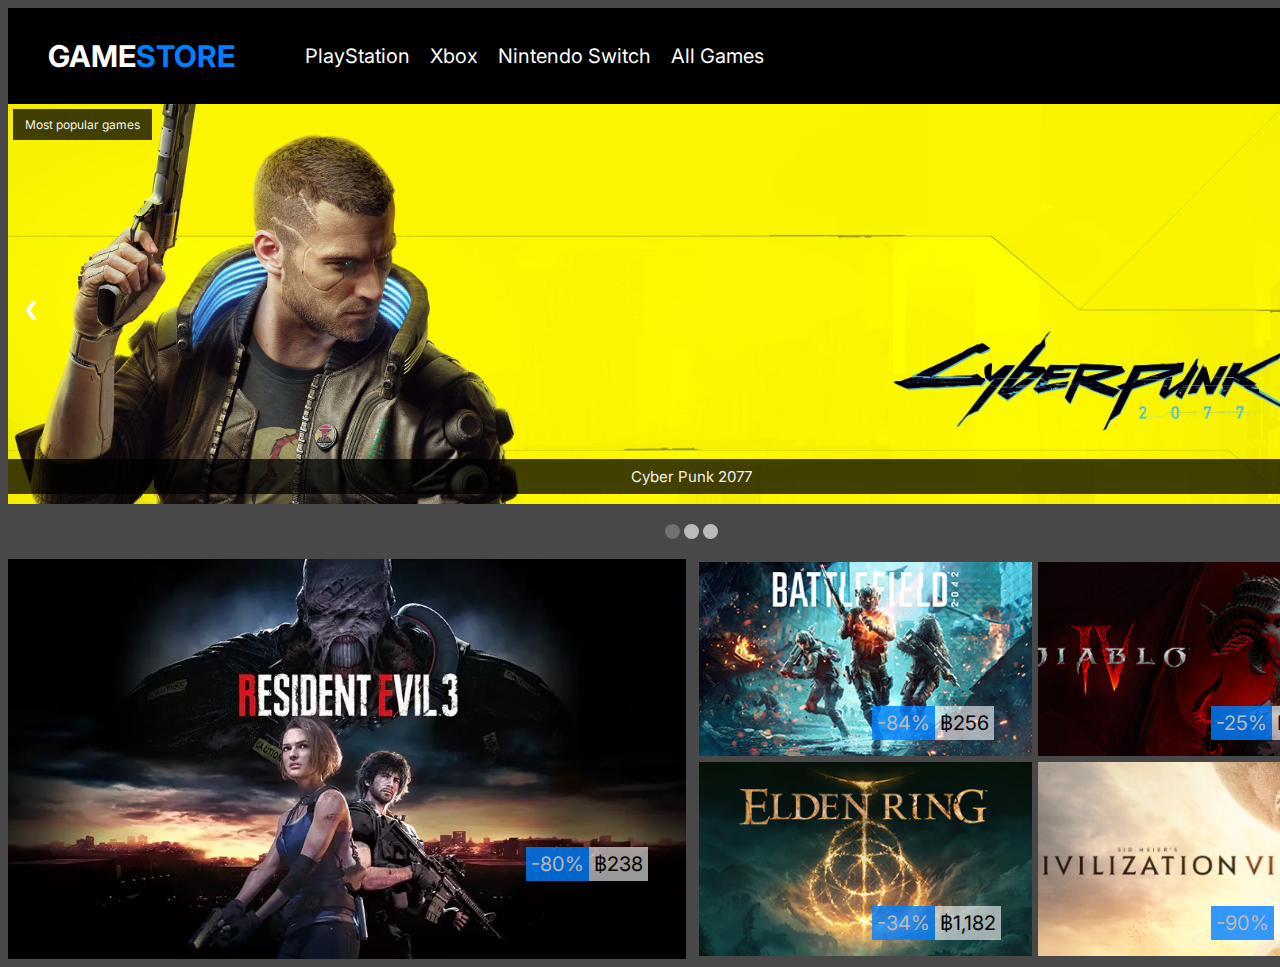
<file: index.html>
<!doctype html>
<html lang="en">

<head>
  <meta charset="utf-8">
  <meta name="viewport" content="width=device-width, initial-scale=1">
  <title>Gamestore</title>
  <!-- <link rel="stylesheet" href="https://cdn.jsdelivr.net/npm/bootstrap@4.0.0/dist/css/bootstrap.min.css" integrity="sha384-Gn5384xqQ1aoWXA+058RXPxPg6fy4IWvTNh0E263XmFcJlSAwiGgFAW/dAiS6JXm" crossorigin="anonymous"> -->
  <link rel="preconnect" href="https://fonts.googleapis.com">
  <link rel="preconnect" href="https://fonts.gstatic.com" crossorigin>
  <link href="https://fonts.googleapis.com/css2?family=Inter:wght@400;500&display=swap" rel="stylesheet">
  <link rel="stylesheet" href="styles.css">
  <!-- <script src="scripts.js" type="text/javascript"></script> -->





</head>

<body>
  <div class="container">
    <nav class="navbar">
      <div class="navbar-container">
        <div class="navbar-brand-container">
          <a href="index.html">
          <p class="navbar-brand navbar-brand--primary">GAME<span
              class="navbar-brand navbar-brand--secondary">STORE</span></a></p>
        </div>
        <div class="navbar-item-container">
          <div>
            <p href="#" class="navbar-item">PlayStation</p>
          </div>
          <div>
            <p href="#" class="navbar-item">Xbox</p>
          </div>
          <div>
            <p href="#" class="navbar-item">Nintendo Switch</p>
          </div>
          <div>
            <p><a href="all-games.html" class="navbar-item">All Games</a></p>
          </div>
        </div>
            <button class="navbar-cart"><a href="cart.html">Cart (2)</a></button>
      </div>
    </nav>


    <!-- carousel  -->
    <!-- Slideshow container -->
    <div class="slideshow-container">
      <div class="mySlides fade">
        <div class="most-popular">Most popular games</div>
        <div class="most-popular-img-container"><img class="most-popular-img" src="/images/cyber-punk.jpg"
            style="width:100%"></div>
        <div class="text">Cyber Punk 2077</div>
      </div>

      <div class="mySlides fade">
        <div class="most-popular">Most popular games</div>
        <img class="most-popular-img" src="/images/zelda-totk.jpg">
        <div class="text">Legend of Zelda: Tear of the Kingdom</div>
      </div>

      <div class="mySlides fade">
        <div class="most-popular">Most popular games</div>
        <img class="most-popular-img" src="/images/dave-the-diver.jpg">
        <div class="text">Dave the Diver</div>
      </div>

      <!-- Next and previous buttons -->
      <a class="prev" onclick="plusSlides(-1)">&#10094;</a>
      <a class="next" onclick="plusSlides(1)">&#10095;</a>
    </div>
    <br>

    <!-- The dots/circles -->
    <div class="dot-container" style="text-align:center">
      <span class="dot" onclick="currentSlide(1)"></span>
      <span class="dot" onclick="currentSlide(2)"></span>
      <span class="dot" onclick="currentSlide(3)"></span>
    </div>
  <br>
  <!-- promotion -->
  <div>
    <div class="promotion-container">
      <div class="promotion-item--large">
        <img class="promotion-item-img" src="/images/re3.jpg">
        <div class="discount-text-container">
          <div class="discount-text discount-text--large">-80%</div>
          <div class="discount-text--thb discount-text--large">฿238</div>
        </div>
      </div>
      <div class="promotion-item--large">
        <div class="promotion-item--small">
          <div class="promotion-item--small--partial">
            <img class="promotion-item-img" src="/images/battle-field.jpg">
            <div class="discount-text-container">
              <div class="discount-text discount-text--large">-84%</div>
              <div class="discount-text--thb discount-text--large">฿256</div>
          </div>
            </div>
            <div class="promotion-item--small--partial">
              <img class="promotion-item-img" src="/images/elden-ring.jpg">
              <div class="discount-text-container">
                <div class="discount-text discount-text--large">-34%</div>
                <div class="discount-text--thb discount-text--large">฿1,182</div>
            </div>
              </div>
          </div>
          <div class="promotion-item--small">
            <div class="promotion-item--small--partial">
              <img class="promotion-item-img" src="/images/diablo-4.jpg">
              <div class="discount-text-container">
                <div class="discount-text discount-text--large">-25%</div>
                <div class="discount-text--thb discount-text--large">฿1,913</div>
            </div>
              </div>
              <div class="promotion-item--small--partial">
                <img class="promotion-item-img" src="/images/civilizaion-6.jpg">
                <div class="discount-text-container">
                  <div class="discount-text discount-text--large">-90%</div>
                  <div class="discount-text--thb discount-text--large">฿160</div>
              </div>
                </div>
            </div>

        </div>

      </div>
    </div>
  </div>



  <script>
    // corousel 
    let slideIndex = 1;
    showSlides(slideIndex);

    function plusSlides(n) {
      showSlides(slideIndex += n);
    }

    function currentSlide(n) {
      showSlides(slideIndex = n);
    }

    function showSlides(n) {
      let i;
      let slides = document.getElementsByClassName("mySlides");
      let dots = document.getElementsByClassName("dot");
      if (n > slides.length) { slideIndex = 1 }
      if (n < 1) { slideIndex = slides.length }
      for (i = 0; i < slides.length; i++) {
        slides[i].style.display = "none";
      }
      for (i = 0; i < dots.length; i++) {
        dots[i].className = dots[i].className.replace(" active", "");
      }
      slides[slideIndex - 1].style.display = "block";
      dots[slideIndex - 1].className += " active";
    }
  </script>
</body>

</html>
</file>
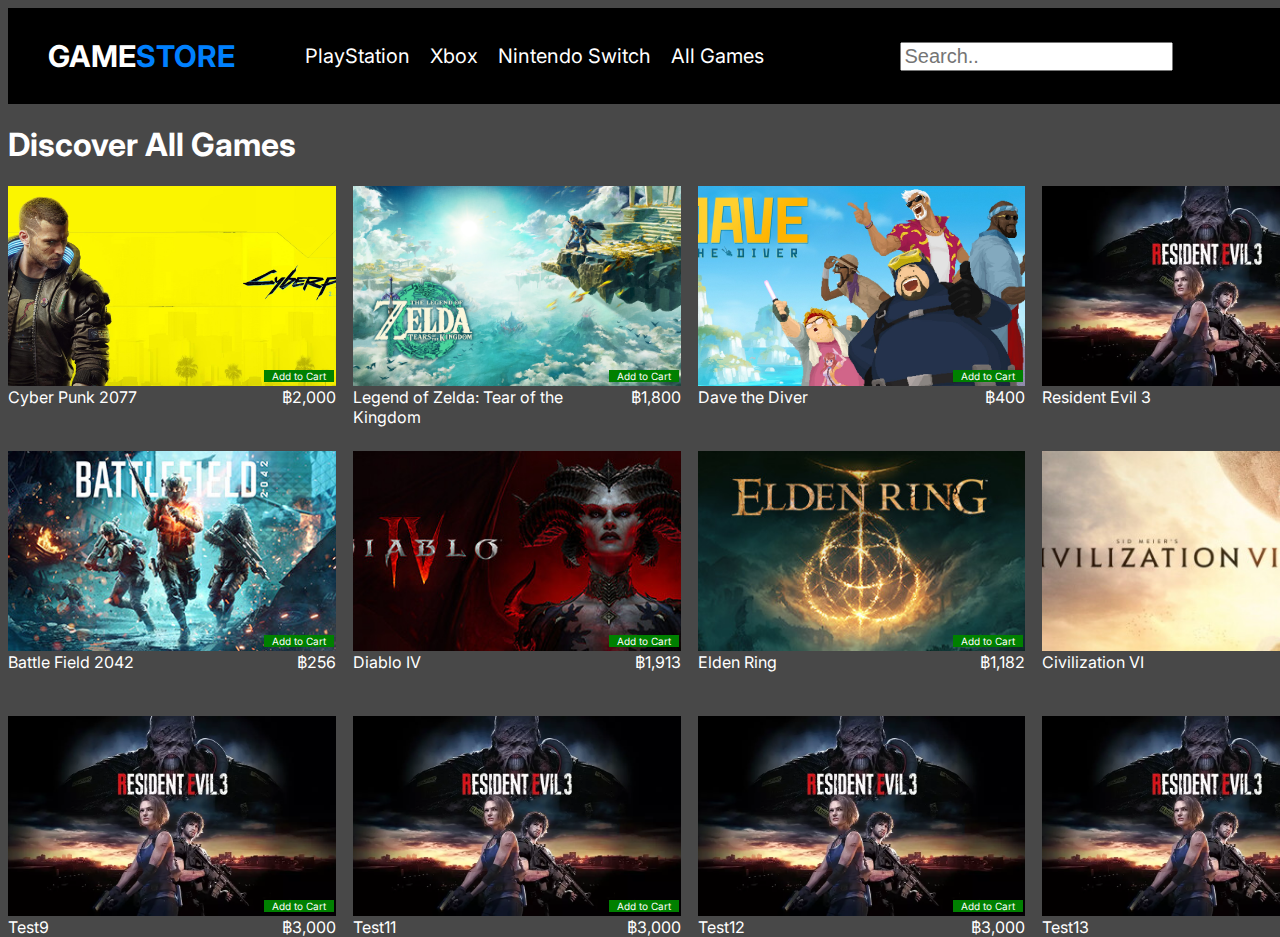
<file: all-games.html>
<!doctype html>
<html lang="en">

<head>
  <meta charset="utf-8">
  <meta name="viewport" content="width=device-width, initial-scale=1">
  <title>All Games</title>
  <!-- <link rel="stylesheet" href="https://cdn.jsdelivr.net/npm/bootstrap@4.0.0/dist/css/bootstrap.min.css" integrity="sha384-Gn5384xqQ1aoWXA+058RXPxPg6fy4IWvTNh0E263XmFcJlSAwiGgFAW/dAiS6JXm" crossorigin="anonymous"> -->
  <link rel="preconnect" href="https://fonts.googleapis.com">
  <link rel="preconnect" href="https://fonts.gstatic.com" crossorigin>
  <link href="https://fonts.googleapis.com/css2?family=Inter:wght@400;500&display=swap" rel="stylesheet">
  <link rel="stylesheet" href="styles.css">
  <!-- <script src="scripts.js" type="text/javascript"></script> -->





</head>

<body>
  <div class="container">
    <nav class="navbar">
      <div class="navbar-container">
        <div class="navbar-brand-container">
          <a href="index.html">
            <p class="navbar-brand navbar-brand--primary">GAME<span
                class="navbar-brand navbar-brand--secondary">STORE</span></p>
          </a>
        </div>
        <div class="navbar-item-container">
          <div>
            <p href="#" class="navbar-item">PlayStation</p>
          </div>
          <div>
            <p href="#" class="navbar-item">Xbox</p>
          </div>
          <div>
            <p href="#" class="navbar-item">Nintendo Switch</p>
          </div>
          <div>
            <p><a href="all-games.html" class="navbar-item">All Games</a></p>
          </div>
        </div>
        <div class="navbar-searchbar-container">
          <div class="navbar-searchbar">
            <input type="text" id="filter" onkeyup="searchGame()" placeholder="Search..">
          </div>
        </div>
          <button class="navbar-cart"><a href="cart.html">Cart (2)</a></button>
      </div>
    </nav>
    <!-- All games  -->
    <h1>Discover All Games</h1>
    <div id="game-container" class="game-container">
      <div class="game-item">
        <img class="game-item-img" src="/images/cyber-punk.jpg" alt="">
        <div class="game-item-add-to-cart"><a href="#">Add to Cart</a></div>
        <div class="game-item-title-container">
          <div class="game-item-title">Cyber Punk 2077</div>
          <div class="game-item-thb">฿2,000</div>
        </div>
      </div>
      <div class="game-item">
        <img class="game-item-img" src="/images/zelda-totk.jpg" alt="">
        <div class="game-item-add-to-cart"><a href="#">Add to Cart</a></div>
        <div class="game-item-title-container">
          <div class="game-item-title">Legend of Zelda: Tear of the Kingdom</div>
          <div class="game-item-thb">฿1,800</div>
        </div>
      </div>
      <div class="game-item">
        <img class="game-item-img" src="/images/dave-the-diver.jpg" alt="">
        <div class="game-item-add-to-cart"><a href="#">Add to Cart</a></div>
        <div class="game-item-title-container">
          <div class="game-item-title">Dave the Diver</div>
          <div class="game-item-thb">฿400</div>
        </div>
      </div>
      <div class="game-item">
        <img class="game-item-img" src="/images/re3.jpg" alt="">
        <div class="game-item-add-to-cart"><a href="#">Add to Cart</a></div>
        <div class="game-item-title-container">
          <div class="game-item-title">Resident Evil 3</div>
          <div class="game-item-thb">฿238</div>
        </div>
      </div>
      <div class="game-item">
        <img class="game-item-img" src="/images/battle-field.jpg" alt="">
        <div class="game-item-add-to-cart"><a href="#">Add to Cart</a></div>
        <div class="game-item-title-container">
          <div class="game-item-title">Battle Field 2042</div>
          <div class="game-item-thb">฿256</div>
        </div>
      </div>
      <div class="game-item">
        <img class="game-item-img" src="/images/diablo-4.jpg" alt="">
        <div class="game-item-add-to-cart"><a href="#">Add to Cart</a></div>
        <div class="game-item-title-container">
          <div class="game-item-title">Diablo IV</div>
          <div class="game-item-thb">฿1,913</div>
        </div>
      </div>
      <div class="game-item">
        <img class="game-item-img" src="/images/elden-ring.jpg" alt="">
        <div class="game-item-add-to-cart"><a href="#">Add to Cart</a></div>
        <div class="game-item-title-container">
          <div class="game-item-title">Elden Ring</div>
          <div class="game-item-thb">฿1,182</div>
        </div>
      </div>
      <div class="game-item">
        <img class="game-item-img" src="/images/civilizaion-6.jpg" alt="">
        <div class="game-item-add-to-cart"><a href="#">Add to Cart</a></div>
        <div class="game-item-title-container">
          <div class="game-item-title">Civilization VI</div>
          <div class="game-item-thb">฿160</div>
        </div>
      </div>
      <div class="game-item">
        <img class="game-item-img" src="/images/re3.jpg" alt="">
        <div class="game-item-add-to-cart"><a href="#">Add to Cart</a></div>
        <div class="game-item-title-container">
          <div class="game-item-title">Test9</div>
          <div class="game-item-thb">฿3,000</div>
        </div>
      </div>
      <div class="game-item">
        <img class="game-item-img" src="/images/re3.jpg" alt="">
        <div class="game-item-add-to-cart"><a href="#">Add to Cart</a></div>
        <div class="game-item-title-container">
          <div class="game-item-title">Test11</div>
          <div class="game-item-thb">฿3,000</div>
        </div>
      </div>
      <div class="game-item">
        <img class="game-item-img" src="/images/re3.jpg" alt="">
        <div class="game-item-add-to-cart"><a href="#">Add to Cart</a></div>
        <div class="game-item-title-container">
          <div class="game-item-title">Test12</div>
          <div class="game-item-thb">฿3,000</div>
        </div>
      </div>
      <div class="game-item">
        <img class="game-item-img" src="/images/re3.jpg" alt="">
        <div class="game-item-add-to-cart"><a href="#">Add to Cart</a></div>
        <div class="game-item-title-container">
          <div class="game-item-title">Test13</div>
          <div class="game-item-thb">฿3,000</div>
        </div>
      </div>
    </div>
  </div>



  <script>
    function searchGame() {
      //DOM
      // link to how to do here: https://www.youtube.com/watch?v=RVrHC__Tkx0
      const input = document.getElementById('filter').value.toUpperCase();
      const cardContainer = document.getElementById('game-container');
      console.log(cardContainer);

      const cards = cardContainer.getElementsByClassName('game-item');
      console.log(cards);

      for (let i = 0; i < cards.length; i++) {
        let title = cards[i].querySelector(".game-item-title-container div.game-item-title");
        console.log(title);

        if (title.innerText.toUpperCase().indexOf(input) > -1) {
          cards[i].style.display = "";
        } else {
          cards[i].style.display = "none";
        }
      }

    }
  </script>
</body>

</html>
</file>
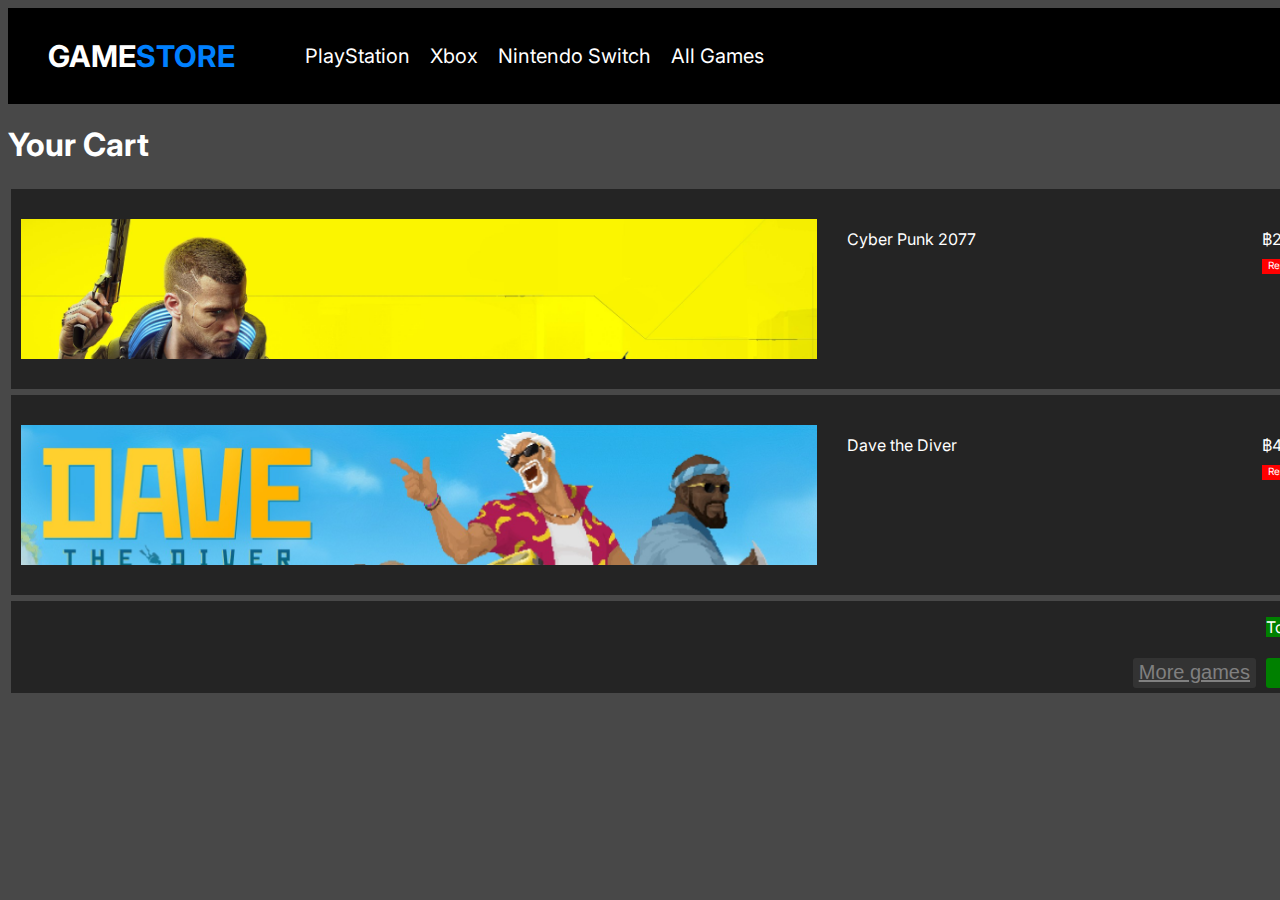
<file: cart.html>
<!doctype html>
<html lang="en">

<head>
    <meta charset="utf-8">
    <meta name="viewport" content="width=device-width, initial-scale=1">
    <title>All Games</title>
    <!-- <link rel="stylesheet" href="https://cdn.jsdelivr.net/npm/bootstrap@4.0.0/dist/css/bootstrap.min.css" integrity="sha384-Gn5384xqQ1aoWXA+058RXPxPg6fy4IWvTNh0E263XmFcJlSAwiGgFAW/dAiS6JXm" crossorigin="anonymous"> -->
    <link rel="preconnect" href="https://fonts.googleapis.com">
    <link rel="preconnect" href="https://fonts.gstatic.com" crossorigin>
    <link href="https://fonts.googleapis.com/css2?family=Inter:wght@400;500&display=swap" rel="stylesheet">
    <link rel="stylesheet" href="styles.css">
    <!-- <script src="scripts.js" type="text/javascript"></script> -->





</head>

<body>
    <div class="container">
        <nav class="navbar">
            <div class="navbar-container">
                <div class="navbar-brand-container">
                    <a href="index.html">
                        <p class="navbar-brand navbar-brand--primary">GAME<span
                                class="navbar-brand navbar-brand--secondary">STORE</span></p>
                    </a>
                </div>
                <div class="navbar-item-container">
                    <div>
                        <p href="#" class="navbar-item">PlayStation</p>
                    </div>
                    <div>
                        <p href="#" class="navbar-item">Xbox</p>
                    </div>
                    <div>
                        <p href="#" class="navbar-item">Nintendo Switch</p>
                    </div>
                    <div>
                        <p><a href="all-games.html" class="navbar-item">All Games</a></p>
                    </div>
                </div>
                    <button class="navbar-cart"><a href="cart.html">Cart (2)</a></button>

            </div>
        </nav>
        <!-- Cart  -->
        <h1>Your Cart</h1>
        <div class="cart-container">
            <div class="cart-item">
                <div class="cart-item-body">
                    <div class="cart-item-img-container">
                        <img class="cart-item-img" src="/images/cyber-punk.jpg" alt="">
                    </div>
                    <div class="cart-item-title-container">
                        <div class="cart-item-title">Cyber Punk 2077</div>
                        <div class="cart-item-thb">฿2,000
                            <p class="cart-item-add-to-cart"><a href="#">Remove</a></p>
                        </div>
                    </div>
                </div>
            </div>
            <div class="cart-item">
                <div class="cart-item-body">
                    <div class="cart-item-img-container">
                        <img class="cart-item-img" src="/images/dave-the-diver.jpg" alt="">
                    </div>
                    <div class="cart-item-title-container">
                        <div class="cart-item-title">Dave the Diver</div>
                        <div class="cart-item-thb">฿400
                            <p class="cart-item-add-to-cart"><a href="#">Remove</a></p>
                        </div>
                    </div>
                </div>
            </div>
            <div class="cart-item">
                <p class="cart-total">Total: ฿2400</p>
                <button class="cart-buy"><a href="checkout.html">Buy</a></button>
                <button class="cart-more-games"><u><a href="all-games.html">More games</a></u></button>
            </div>
        </div>

        </div>
    </div>



    <script>
    </script>
</body>

</html>
</file>
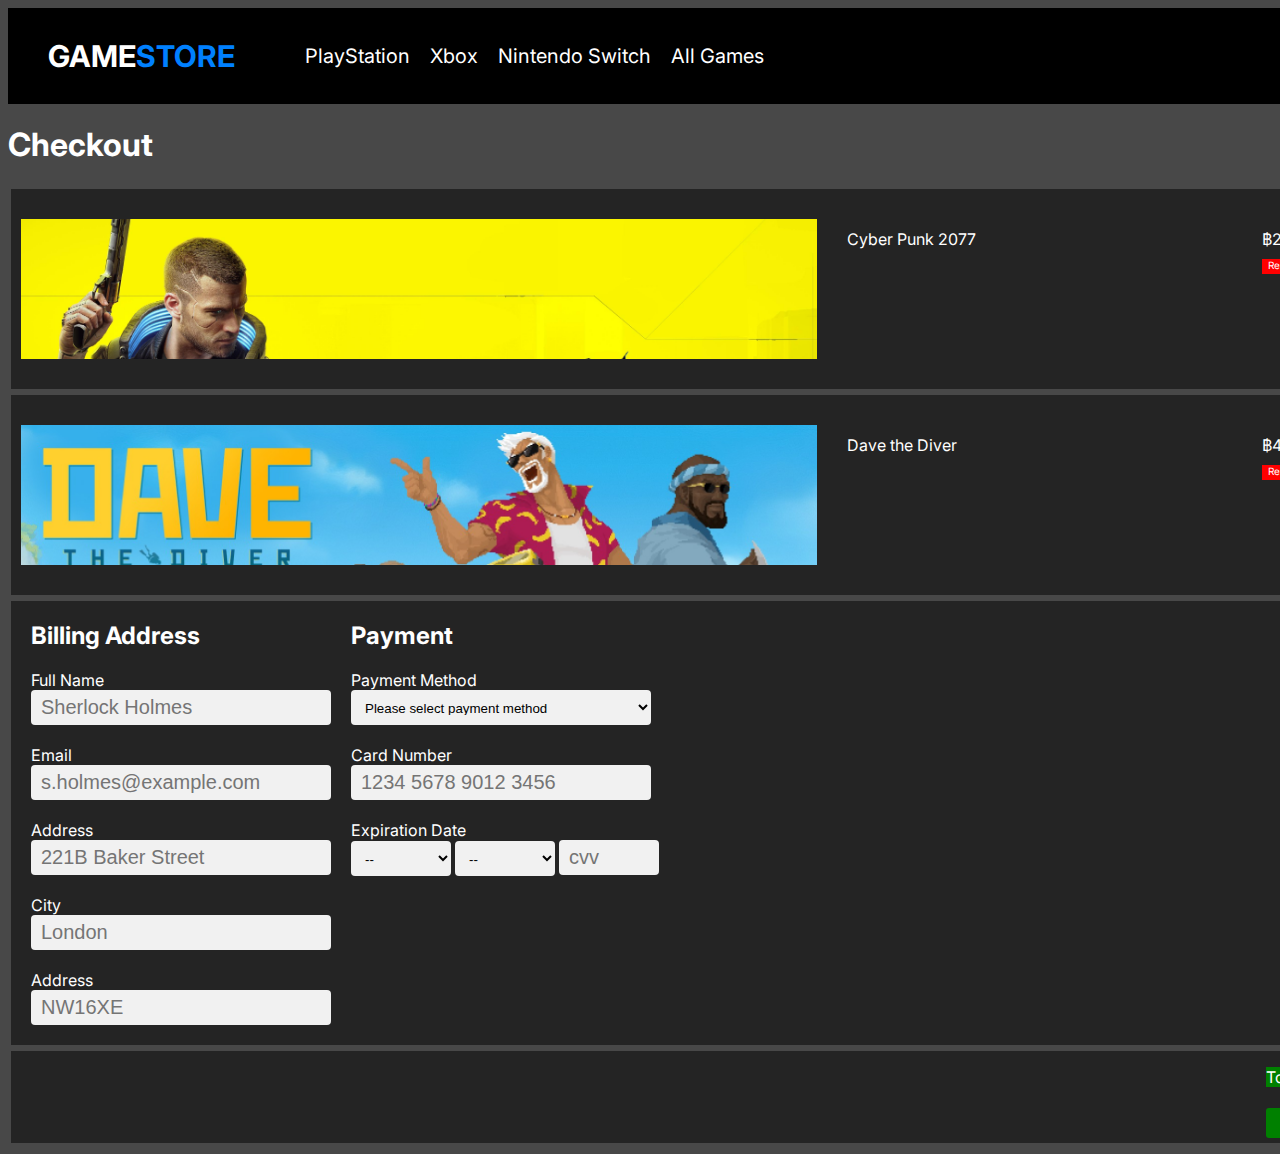
<file: checkout.html>
<!doctype html>
<html lang="en">

<head>
    <meta charset="utf-8">
    <meta name="viewport" content="width=device-width, initial-scale=1">
    <title>Checkout</title>
    <!-- <link rel="stylesheet" href="https://cdn.jsdelivr.net/npm/bootstrap@4.0.0/dist/css/bootstrap.min.css" integrity="sha384-Gn5384xqQ1aoWXA+058RXPxPg6fy4IWvTNh0E263XmFcJlSAwiGgFAW/dAiS6JXm" crossorigin="anonymous"> -->
    <link rel="preconnect" href="https://fonts.googleapis.com">
    <link rel="preconnect" href="https://fonts.gstatic.com" crossorigin>
    <link href="https://fonts.googleapis.com/css2?family=Inter:wght@400;500&display=swap" rel="stylesheet">
    <link rel="stylesheet" href="styles.css">
    <!-- <script src="scripts.js" type="text/javascript"></script> -->





</head>

<body>
    <div class="container">
        <nav class="navbar">
            <div class="navbar-container">
                <div class="navbar-brand-container">
                    <a href="index.html">
                        <p class="navbar-brand navbar-brand--primary">GAME<span
                                class="navbar-brand navbar-brand--secondary">STORE</span></p>
                    </a>
                </div>
                <div class="navbar-item-container">
                    <div>
                        <p href="#" class="navbar-item">PlayStation</p>
                    </div>
                    <div>
                        <p href="#" class="navbar-item">Xbox</p>
                    </div>
                    <div>
                        <p href="#" class="navbar-item">Nintendo Switch</p>
                    </div>
                    <div>
                        <p><a href="all-games.html" class="navbar-item">All Games</a></p>
                    </div>
                </div>
                    <button class="navbar-cart"><a href="cart.html">Cart (2)</a></button>
            </div>
        </nav>
        <!-- Cart  -->
        <h1>Checkout</h1>
        <div class="cart-container">
            <div class="cart-item">
                <div class="cart-item-body">
                    <div class="cart-item-img-container">
                        <img class="cart-item-img" src="/images/cyber-punk.jpg" alt="">
                    </div>
                    <div class="cart-item-title-container">
                        <div class="cart-item-title">Cyber Punk 2077</div>
                        <div class="cart-item-thb">฿2,000
                            <p class="cart-item-add-to-cart"><a href="#">Remove</a></p>
                        </div>
                    </div>
                </div>
            </div>
            <div class="cart-item">
                <div class="cart-item-body">
                    <div class="cart-item-img-container">
                        <img class="cart-item-img" src="/images/dave-the-diver.jpg" alt="">
                    </div>
                    <div class="cart-item-title-container">
                        <div class="cart-item-title">Dave the Diver</div>
                        <div class="cart-item-thb">฿400
                            <p class="cart-item-add-to-cart"><a href="#">Remove</a></p>
                        </div>
                    </div>
                </div>
            </div>
            <div class="cart-item">
                <div class="checkout-container">
                    <form></form>
                    <div class="checkout-item">
                        <h2>Billing Address</h2>
                        
                            <label for="full-name">Full Name</label><br><input class="billing-address" type="text" id="full-name" name="full-name" placeholder="Sherlock Holmes">
                            <br>
                            <br>
                            <label for="email">Email</label><br><input class="billing-address" type="text" id="email" name="email" placeholder="s.holmes@example.com">
                            <br>
                            <br>
                            <label for="address">Address</label><br><input class="billing-address" type="text" id="address" name="address" placeholder="221B Baker Street">
                            <br>
                            <br>
                            <label for="city">City</label><br><input class="billing-address" type="text" id="city" name="city" placeholder="London">
                            <br>
                            <br>
                            <label for="zip">Address</label><br><input class="billing-address" type="text" id="zip" name="zip" placeholder="NW16XE">
                            <br>
                            <br>
                        </form>
                    </div>
                    <div class="checkout-item">
                        <h2>Payment</h2>
                        <form>
                            <label for="payment-method">Payment Method</label><br>
                            <select id="payment-method" class="billing-address" name="payment-method">
                                <option value="" disabled selected>Please select payment method</option>
                                <option value="credit-card">Credit Card</option>
                                <option value="paypal">Paypal</option>
                            </select>
                            <br>
                            <br>
                            <label for="card-no">Card Number</label><br><input class="billing-address" maxlength="16" type="text" id="card-no" name="card-no" placeholder="1234 5678 9012 3456">
                            <br>
                            <br>
                            <label for="expiration-date">Expiration Date</label><br>
                            <select id="expiration-date-month" class="exp-date" name="expiration-date-month">
                                <option value="" disabled selected>--</option>
                                <option value="">01</option>
                                <option value="">02</option>
                                <option value="">03</option>
                                <option value="">04</option>
                                <option value="">05</option>
                                <option value="">06</option>
                                <option value="">07</option>
                                <option value="">08</option>
                                <option value="">09</option>
                                <option value="">10</option>
                                <option value="">11</option>
                                <option value="">12</option>
                            </select>
                            <select id="expiration-date-year" class="exp-date" name="expiration-date-year">
                                <option value="" disabled selected>--</option>
                                <option value="">2023</option>
                                <option value="">2024</option>
                                <option value="">2025</option>
                                <option value="">2026</option>
                                <option value="">2027</option>
                                <option value="">2028</option>
                                <option value="">2029</option>
                                <option value="">2030</option>
                                <option value="">2031</option>
                                <option value="">2032</option>
                                <option value="">2033</option>
                                <option value="">2034</option>
                                <option value="">2035</option>
                                <option value="">2036</option>
                                <option value="">2037</option>
                                <option value="">2038</option>
                                <option value="">2039</option>
                                <option value="">2040</option>
                                <option value="">2041</option>
                                <option value="">2042</option>
                                <option value="">2043</option>
                                <option value="">2044</option>
                                <option value="">2045</option>
                                <option value="">2046</option>
                                <option value="">2047</option>
                                <option value="">2048</option>
                            </select>
                            <input class="exp-date" type="text" id="cvv" name="cvv" maxlength="3" placeholder="cvv">
                        </form>
                    </div>
            </div>
            </div>
            <div class="cart-item">
                <p class="cart-total">Total: ฿2400</p>
                <button class="cart-buy"><a href="index.html">Buy</a></button>
        </div>
        </div>
    </div>



    <script>
    </script>
</body>

</html>
</file>
<file: styles.css>
body {
  font-family: 'Inter', sans-serif;
  background-color: #484848;
  color: white;
}

a {
  color: inherit;
  text-decoration: inherit;
}

.container {
  width: 1366px;
}

/* navbar  */
.navbar-container {
  display: flex;
  padding-left: 40px;
  background-color: black;
  color: white;
}

.navbar-brand {
  font-size: 30px;
  font-weight: bold;
}

.navbar-brand--primary {
  color: white;
}

.navbar-brand--secondary {
  color: rgb(0, 128, 255);
}

.navbar-item-container {
  display: flex;
  align-items: center;
  margin-left: 50px;
  font-size: 20px;
}

.navbar-item {
  margin-left: 20px;
}

.navbar-item:hover {
  cursor: pointer;
}

.navbar-item-special {
  /* background-color: rgb(0, 128, 255); */
  padding: 10px;
  border-radius: 10px;
  color: inherit;
  text-decoration: inherit;
}

.navbar-searchbar-container {
  display: flex;
  margin-left: auto;
  margin-right: 20px;
  align-items: center;
}

input[type="text"] {
  font-size: 20px;
}

.navbar-searchbar-container button {
  float: right;
  padding: 6px 10px;
  margin-top: 8px;
  margin-right: 16px;
  background: #ddd;
  font-size: 17px;
  border: none;
  cursor: pointer;
}
.navbar-cart{
  height: 20px;
  margin: 5px 5px 0 0;
  margin-left: auto;
  font-size: 8px;
  color: white;
  background-color: green;
  border: none;
  border-radius: 3px;
}
button.navbar-cart{
  float: right;
}


/* carousel  */
* {
  box-sizing: border-box
}

/* Slideshow container */
.slideshow-container {
  width: 1366px;
  height: 400px;
  position: relative;
  margin: auto;
}

/* Hide the images by default */
.mySlides {
  display: none;
}

/* Next & previous buttons */
.prev,
.next {
  cursor: pointer;
  position: absolute;
  top: 50%;
  width: auto;
  margin-top: -22px;
  padding: 16px;
  color: white;
  font-weight: bold;
  font-size: 18px;
  transition: 0.6s ease;
  border-radius: 0 3px 3px 0;
  user-select: none;
}

/* Position the "next button" to the right */
.next {
  right: 0;
  border-radius: 3px 0 0 3px;
}

/* On hover, add a black background color with a little bit see-through */
.prev:hover,
.next:hover {
  background-color: rgba(0, 0, 0, 0.8);
}

/* Caption text */
.text {
  color: #f2f2f2;
  background-color: rgba(0, 0, 0, 0.743);
  font-size: 15px;
  padding: 8px 12px;
  position: absolute;
  bottom: 10px;
  width: 100%;
  text-align: center;
}

/* most popular header (1/3 etc) */
.most-popular {
  /* display: flex; */
  color: #f2f2f2;
  background-color: rgba(0, 0, 0, 0.743);
  font-size: 12px;
  margin: 5px 5px;
  padding: 8px 12px;
  /* width: fit-content; */
  position: absolute;
  top: 0;
}

img {
  /* vertical-align:baseline;  */
  width: 1366px;
  height: 400px;
  object-fit: cover;
  object-position: top;

}

/* The dots/bullets/indicators */
.dot-container {
  display: flex;
  justify-content: center;
}

.dot {
  cursor: pointer;
  height: 15px;
  width: 15px;
  margin: 0 2px;
  background-color: #bbb;
  border-radius: 50%;
  display: inline-block;
  transition: background-color 0.6s ease;
  /* position: fixed; */
  bottom: 20px;
}

.active,
.dot:hover {
  background-color: #717171;
}

Fading animation */ .fade {
  animation-name: fade;
  animation-duration: 1.5s;
}

@keyframes fade {
  from {
    opacity: .4
  }

  to {
    opacity: 1
  }
}

/* promotion */
.promotion-container {
  display: flex;
  width: 1366px;
  column-gap: 10px;
}


.promotion-item--large {
  display: flex;
  width: 50%;
  height: 400px;
}
.promotion-item--small {
  display: flex;
  flex-direction: column;
  width: 50%;
  height: 100%;

}
.promotion-item--small--partial {
  display: flex;
  flex-direction: row;
  height: 50%;
  border-style: solid;
  border-color: #484848; 
}

.promotion-item-img {
  width: 100%;
  height: 100%;
  object-fit: cover;
  object-position: top;
}

.discount-text-container {
  display: flex;
  flex-direction: row;
  width: 25%;
  height: 50px;
  align-items: center;
  /* justify-content: center; */
  /* margin-left: auto; */
  position: relative;
  right: 10rem;
  bottom: -70%;
}

.discount-text {
  padding: 5px;
  color: rgb(186, 186, 186);
  background-color: rgba(0, 128, 255, 0.8);
  /* border-style: solid;
  border-color: #484848; */
}
.discount-text--thb {
  padding: 5px;
  color: black;
  background-color: rgba(255, 255, 255, 0.6);
  /* border-style: solid;
  border-color: #484848; */
}

.discount-text--large {
  font-size: 20px;
}

.game-container {
  display: flex;
  flex-direction: row;
  flex-wrap: wrap;
  width: 100%;
  column-gap: 17px;
  row-gap: 65px;
}
.game-item {
  width: 24%;
  height: 200px;
  /* box-sizing: border-box;   */
}
.game-item-img {
  width: 100%;
  height: 100%;
  object-fit: cover;
  object-position: top;
}
.game-item-add-to-cart{
  position: relative;
  margin-left: auto;
  margin-right: 2px;
  bottom: 20px;
  width: 70px;
  text-align: center;
  background-color: green;
  font-size: 10px;
}
.game-item-title-container{
  display: flex;
  flex-direction: row;
  flex-wrap: wrap;
  width: 100%;
  position: relative;
  bottom: 15px;
}
.game-item-title{
  width: 80%;
  text-align: left;
  word-wrap: break-word;
  /* font-size: 14px; */
}
.game-item-thb{
  width: 20%;
  text-align: right;
}
.game-item-add-to-cart-container{
  width: 20%;
  align-items: start;
}

/* cart  */
.cart-container {
  display: flex;
  flex-direction: column;
  background-color: rgba(0, 0, 0, 0.5);
}
.cart-item {
  width: 1366px;
  border: solid;
  border-color: #484848;
  
}
.cart-item-body{
  display: flex;
  flex-direction: row;
}
.cart-item-img-container {
  display: flex;
  /* flex: 50%; */
  align-items: center;
  flex: 60%;
  height: 200px;
}
.cart-item-img {
  padding: 10px;
  width: 100%;
  height: 80%;
  object-fit: cover;
  object-position: top;
}
.cart-item-title-container{
  display: flex;
  flex: 40%;
  flex-direction: row;
  flex-wrap: wrap;
  width: 100%;
  padding-top: 40px;
}
.cart-item-title{
  width: 80%;
  text-align: left;
  padding-left: 20px;
  word-wrap: break-word;
}
.cart-item-thb{
  width: 20%;
  text-align: left;
}
.cart-item-add-to-cart{
  position: relative;
  /* margin-left: auto;
  margin-right: 2px;
  bottom: 20px; */
  width: 50px;
  height: 15px;
  text-align: center;
  background-color: red;
  font-size: 10px;
}
.cart-total {
  background-color: green;
  width: 100px;
  position: relative;
  margin-left: auto;
  margin-right: 5px;
}
.cart-buy {
  text-align: center;
  font-size: 20px;
  width: 100px;
  height: 30px;
  color: white;
  background-color: green;
  border: none;
  border-radius: 3px;
  margin: 5px;
}
.cart-buy:hover{
  background-color: rgb(0, 70, 0);
  border: solid;
  border-color: grey;
}
.cart-more-games {
  text-align: right;
  font-size: 20px;
  height: 30px;
  color: gray;
  background-color: #333333;
  border: none;
  border-radius: 3px;
  margin: 5px;
}
button.cart-buy {
  float: right;

}
button.cart-more-games {
  float: right;
}
.checkout-container {
  display: flex;
}
.checkout-item {
  margin-left: 20px
}
.billing-address {
  width: 300px;
  height: 35px;
  padding: 10px 10px;
  border: none;
  border-radius: 4px;
  background-color: #f1f1f1;
}
.exp-date {
  width: 100px;
  height: 35px;
  padding: 10px 10px;
  border: none;
  border-radius: 4px;
  background-color: #f1f1f1;
}
</file>
